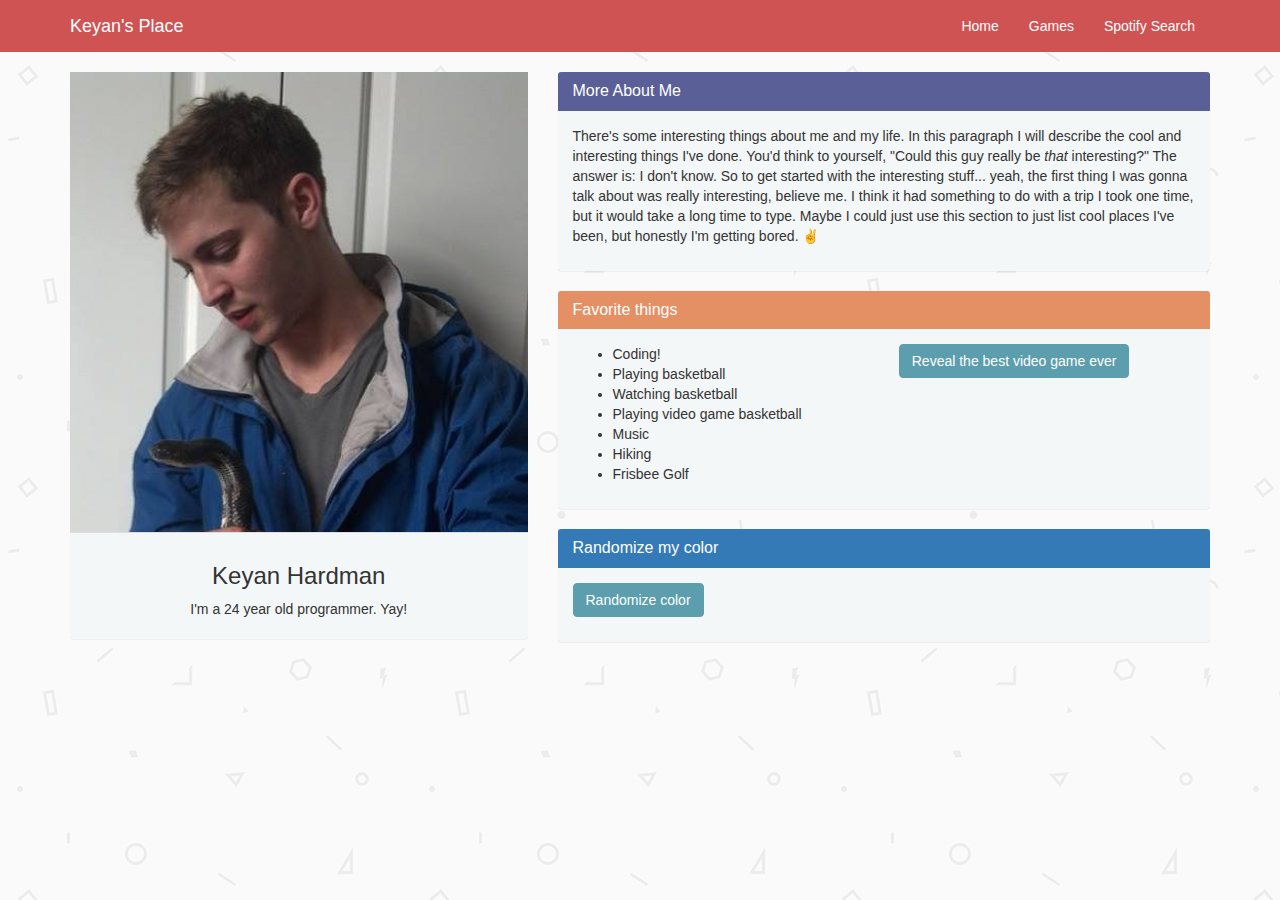
<file: index.html>
<!DOCTYPE html>
<html lang="en">

<head>
    <meta charset="utf-8">
    <meta http-equiv="X-UA-Compatible" content="IE=edge">
    <meta name="viewport" content="width=device-width, initial-scale=1">
    <!-- The above 3 meta tags *must* come first in the head; any other head content must come *after* these tags -->
    <title>Keyan's Palce</title>

    <!-- Bootstrap -->
    <link rel="stylesheet" href="https://maxcdn.bootstrapcdn.com/bootstrap/3.3.7/css/bootstrap.min.css" integrity="sha384-BVYiiSIFeK1dGmJRAkycuHAHRg32OmUcww7on3RYdg4Va+PmSTsz/K68vbdEjh4u" crossorigin="anonymous">
    <link rel="stylesheet" href="css/global.css">
</head>

<body>

    <nav class="navbar navbar-inverse">
        <div class="container">

            <!-- Brand and toggle get grouped for better mobile display -->
            <div class="navbar-header">
                <button type="button" class="navbar-toggle collapsed" data-toggle="collapse" data-target="#bs-example-navbar-collapse-1" aria-expanded="false">
                    <span class="sr-only">Toggle navigation</span>
                    <span class="icon-bar"></span>
                    <span class="icon-bar"></span>
                    <span class="icon-bar"></span>
                </button>
                <a class="navbar-brand" href="#">Keyan's Place</a>
            </div>

            <!-- Collect the nav links, forms, and other content for toggling -->
            <div class="collapse navbar-collapse" id="bs-example-navbar-collapse-1">
                <ul class="nav navbar-nav navbar-right">
                    <li><a href="index.html">Home</a></li>
                    <li><a href="games.html">Games</a></li>
                    <li><a href="spotify-search.html">Spotify Search</a></li>
                </ul>
            </div>
        </div>
    </nav>

    <div class="container">
        <div class="row">
            <div class="col-md-5">
                <div class="panel panel-default my_panel">
                    <div class="panel-body" id="me">
                    </div>
                    <div class="panel-footer">
                        <h3 id="meHeader">Keyan Hardman</h3>
                        <p id="meDescription">I'm a 24 year old programmer. Yay!</p>
                    </div>
                </div>
            </div>
            <div class="col-md-7">
                <div class="panel panel-primary">
                    <div class="panel-heading bg-secondary">
                        <h3 class="panel-title">More About Me</h3>
                    </div>
                    <div class="panel-body">
                        <p>
                            There's some interesting things about me and my life. In this paragraph I will describe the cool and interesting things I've done. You'd think to yourself, "Could this guy really be <i>that</i> interesting?" The answer is:
                            I don't know. So to get started with the interesting stuff... yeah, the first thing I was gonna talk about was really interesting, believe me. I think it had something to do with a trip I took one time, but it would take a
                            long time to type. Maybe I could just use this section to just list cool places I've been, but honestly I'm getting bored. ✌️
                        </p>
                    </div>
                </div>
                <div class="panel panel-primary">
                    <div class="panel-heading bg-three">
                        <h3 class="panel-title">Favorite things</h3>
                    </div>
                    <div class="panel-body">
                        <div class="row">
                            <div class="col-xs-6">
                                <ul>
                                    <li>Coding!</li>
                                    <li>Playing basketball</li>
                                    <li>Watching basketball</li>
                                    <li>Playing video game basketball</li>
                                    <li>Music</li>
                                    <li>Hiking</li>
                                    <li>Frisbee Golf</li>
                                </ul>
                            </div>
                            <div class="col-xs-6">
                                <button id="favoriteGame" class="btn btn-primary">Reveal the best video game ever</button>
                            </div>
                        </div>
                    </div>
                </div>
                <div class="panel panel-primary">
                    <div class="panel-heading bg-four" id="changeMyColor">
                        <h3 class="panel-title">Randomize my color</h3>
                    </div>
                    <div class="panel-body">
                        <p>
                            <button id="changeColorButton" class="btn btn-primary">Randomize color</button>
                        </p>
                    </div>
                </div>
            </div>
        </div>
    </div>

    <!-- jQuery (necessary for Bootstrap's JavaScript plugins) -->
    <script src="https://ajax.googleapis.com/ajax/libs/jquery/1.12.4/jquery.min.js"></script>
    <!-- Include all compiled plugins (below), or include individual files as needed -->
    <script src="https://maxcdn.bootstrapcdn.com/bootstrap/3.3.7/js/bootstrap.min.js" integrity="sha384-Tc5IQib027qvyjSMfHjOMaLkfuWVxZxUPnCJA7l2mCWNIpG9mGCD8wGNIcPD7Txa" crossorigin="anonymous"></script>
    <script src="js/index.js"></script>
</body>

</html>
</file>
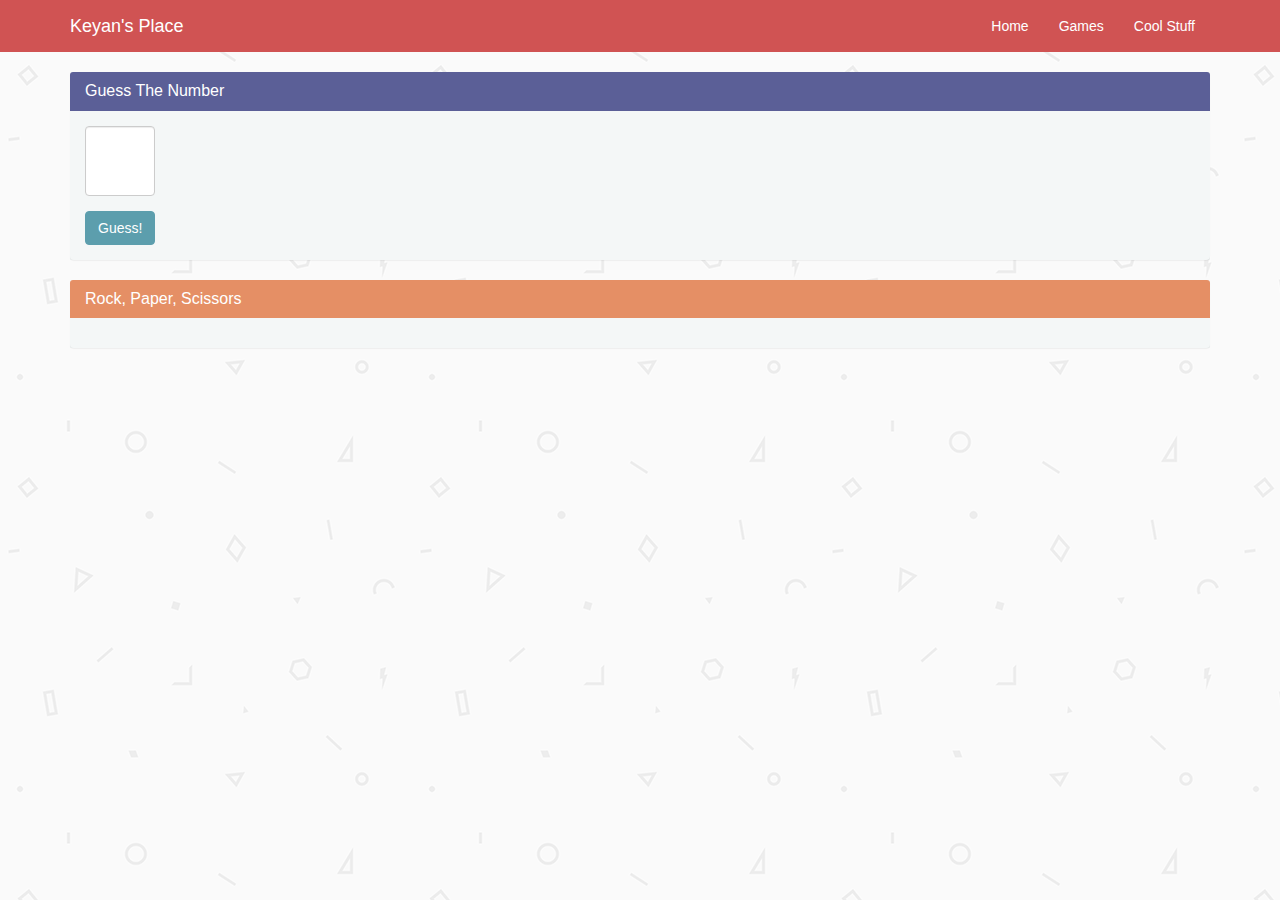
<file: games.html>
<!DOCTYPE html>
<html lang="en">

<head>
    <meta charset="utf-8">
    <meta http-equiv="X-UA-Compatible" content="IE=edge">
    <meta name="viewport" content="width=device-width, initial-scale=1">
    <!-- The above 3 meta tags *must* come first in the head; any other head content must come *after* these tags -->
    <title>Keyan's Palce</title>

    <!-- Bootstrap -->
    <link rel="stylesheet" href="https://maxcdn.bootstrapcdn.com/bootstrap/3.3.7/css/bootstrap.min.css" integrity="sha384-BVYiiSIFeK1dGmJRAkycuHAHRg32OmUcww7on3RYdg4Va+PmSTsz/K68vbdEjh4u" crossorigin="anonymous">
    <link rel="stylesheet" href="global.css">
</head>

<body>
    <nav class="navbar navbar-inverse">
        <!-- Brand and toggle get grouped for better mobile display -->
        <div class="container">

            <div class="navbar-header">
                <button type="button" class="navbar-toggle collapsed" data-toggle="collapse" data-target="#bs-example-navbar-collapse-1" aria-expanded="false">
                    <span class="sr-only">Toggle navigation</span>
                    <span class="icon-bar"></span>
                    <span class="icon-bar"></span>
                    <span class="icon-bar"></span>
                </button>
                <a class="navbar-brand" href="#">Keyan's Place</a>
            </div>

            <!-- Collect the nav links, forms, and other content for toggling -->
            <div class="collapse navbar-collapse" id="bs-example-navbar-collapse-1">
                <ul class="nav navbar-nav navbar-right">
                    <li><a href="index.html">Home</a></li>
                    <li><a href="games.html">Games</a></li>
                    <li><a href="favorite-stuff.html">Cool Stuff</a></li>
                </ul>
            </div>
        </div>
        <!-- /.container-fluid -->
    </nav>

    <div class="container">
        <div class="row">
            <div class="col-md-12">
                <div class="panel panel-primary">
                    <div class="panel-heading bg-secondary">
                        <h3 class="panel-title">Guess The Number</h3>
                    </div>
                    <div class="panel-body">
                        <div class="row">
                            <div class="col-xs-2">
                                <form id="guessingGameForm">
                                    <div class="form-group">
                                        <input type="text" class="form-control" id="guessedNumber" required>
                                    </div>
                                    <button id="submitGuess" type="submit" class="btn btn-primary">Guess!</button>
                                </form>
                            </div>
                            <div class="col-xs-10">
                                <div id="guessFeedback"></div>
                            </div>
                        </div>
                    </div>
                </div>
                <div class="panel panel-primary">
                    <div class="panel-heading bg-three">
                        <h3 class="panel-title">Rock, Paper, Scissors</h3>
                    </div>
                    <div class="panel-body">

                    </div>
                </div>
            </div>
        </div>
    </div>

    <!-- jQuery (necessary for Bootstrap's JavaScript plugins) -->
    <script src="https://ajax.googleapis.com/ajax/libs/jquery/1.12.4/jquery.min.js"></script>
    <!-- Include all compiled plugins (below), or include individual files as needed -->
    <script src="https://maxcdn.bootstrapcdn.com/bootstrap/3.3.7/js/bootstrap.min.js" integrity="sha384-Tc5IQib027qvyjSMfHjOMaLkfuWVxZxUPnCJA7l2mCWNIpG9mGCD8wGNIcPD7Txa" crossorigin="anonymous"></script>
    <script src="games.js"></script>
</body>

</html>
</file>
<file: css/global.css>
body {
    background: url(../img/geometry.png)
}

.panel {
    border: none;
}

.btn-primary {
    background-color: #5C9EAD!important;
    border-color: #5C9EAD!important;
}

.btn-primary:hover {
    background-color: #5B5F97!important;
    border-color: #5B5F97!important;
    transition: .3s;
}

.bg-primary {
    background-color: #D05353!important;
}

.panel-heading.bg-secondary {
    background-color: #5B5F97!important;
    border-color: #5B5F97!important;
}

.panel-heading.bg-three {
    background-color: #E58F65!important;
    border-color: #E58F65!important;
}

.panel-heading.bg-four {
    transition: .5s;
}

.my_panel>.panel-body {
    padding: 0px;
}

.panel-footer {
    background-color: rgba(147, 172, 181, .1);
}

.panel-body {
    background-color: rgba(147, 172, 181, .1);
}

.my_panel>.panel-body>img {
    width: 100%;
    height: 100%;
}

.my_panel>.panel-footer {
    text-align: center;
}

.navbar-inverse {
    border-radius: 0;
    border-color: #D05353;
    background-color: #D05353;
}

.navbar-inverse .navbar-brand {
    color: white;
}

.navbar-inverse .navbar-nav>li> {
    cursor: pointer
}

.navbar-inverse .navbar-nav>li>a {
    color: white;
    cursor: pointer;
    transition: .3s;
}

.navbar-inverse .navbar-nav>li>a:hover {
    color: #5C9EAD;
}


/*index*/

#me {
    background-image: url(../img/me.jpg);
    height: 460px;
    background-size: 100%;
}


/*games*/

#guessedNumber {
    width: 70px;
    height: 70px;
    font-size: 40px;
    text-align: center;
}

#guessFeedback {
    font-size: 30px;
    text-align: center;
    color: #4e4e4e;
}


/*spotify search*/

#submitSearch {
    width: 100%;
}

.searchResult {
    margin-top: 5px;
    margin-bottom: 5px;
    font-size: 20px;
}
</file>
<file: global.css>
body {
    background: url(img/geometry.png)
}

.panel {
    border: none;
}

.btn-primary {
    background-color: #5C9EAD!important;
    border-color: #5C9EAD!important;
}

.btn-primary:hover {
    background-color: #5B5F97!important;
    border-color: #5B5F97!important;
    transition: .3s;
}

.bg-primary {
    background-color: #D05353!important;
}

.panel-heading.bg-secondary {
    background-color: #5B5F97!important;
    border-color: #5B5F97!important;
}

.panel-heading.bg-three {
    background-color: #E58F65!important;
    border-color: #E58F65!important;
}

.panel-heading.bg-four {
    transition: .5s;
}

.my_panel>.panel-body {
    padding: 0px;
}

.panel-footer {
    background-color: rgba(147, 172, 181, .1);
}

.panel-body {
    background-color: rgba(147, 172, 181, .1);
}

.my_panel>.panel-body>img {
    width: 100%;
    height: 100%;
}

.my_panel>.panel-footer {
    text-align: center;
}

.navbar-inverse {
    border-radius: 0;
    border-color: #D05353;
    background-color: #D05353;
}

.navbar-inverse .navbar-brand {
    color: white;
}

.navbar-inverse .navbar-nav>li> {
    cursor: pointer
}

.navbar-inverse .navbar-nav>li>a {
    color: white;
    cursor: pointer;
    transition: .3s;
}

.navbar-inverse .navbar-nav>li>a:hover {
    color: #5C9EAD;
}


/*index*/

#me {
    background-image: url(img/me.jpg);
    height: 460px;
    background-size: 100%;
}


/*games*/

#guessedNumber {
    width: 70px;
    height: 70px;
    font-size: 40px;
    text-align: center;
}

#guessFeedback {
    font-size: 30px;
    text-align: center;
    color: #4e4e4e;
}


/*box example*/
</file>
